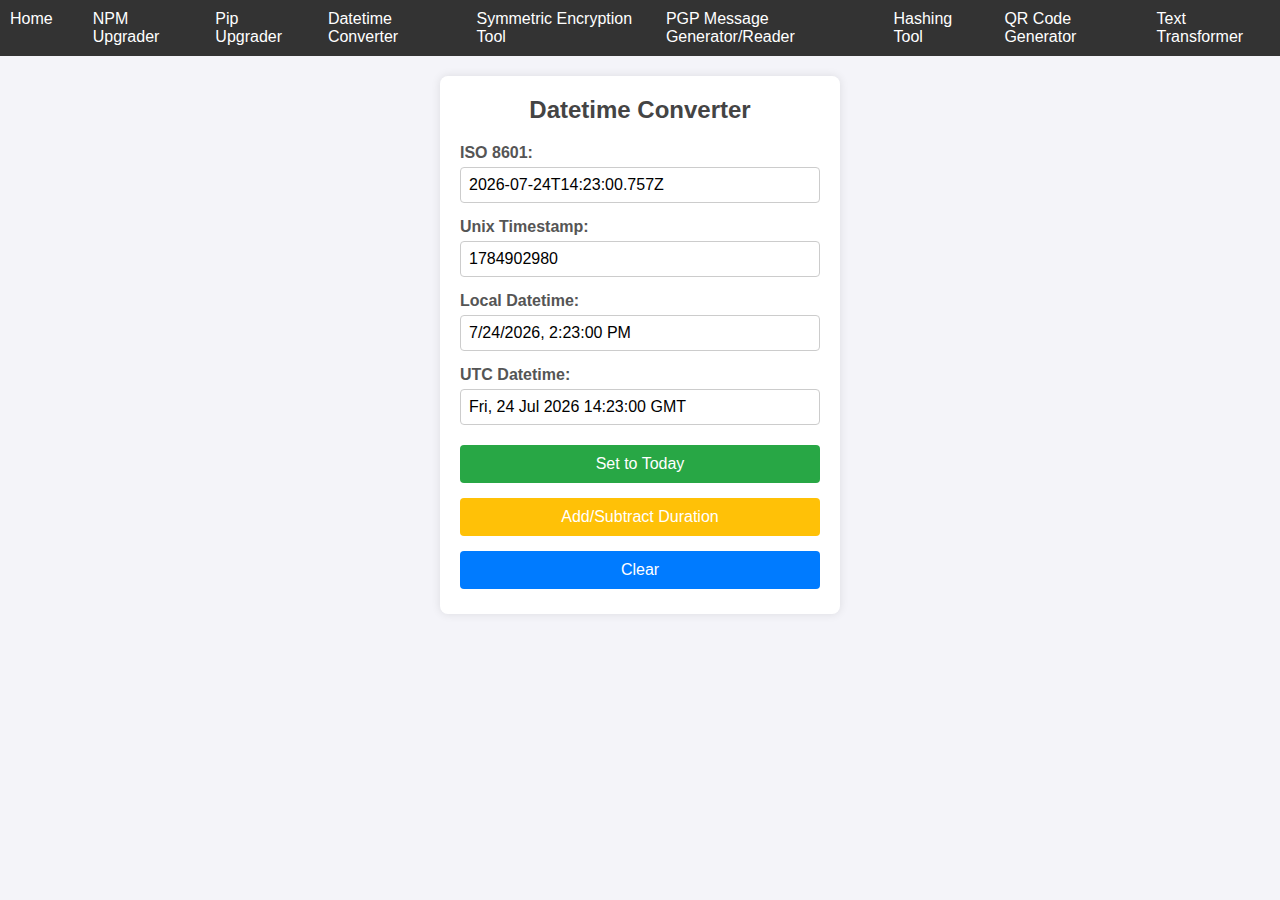
<file: datetime-formats/index.html>
<!DOCTYPE html>
<html lang="en">
<head>
    <meta charset="UTF-8">
    <meta content="width=device-width, initial-scale=1.0" name="viewport">
    <title>Datetime Converter</title>
    <link href="styles.css" rel="stylesheet">
    <link href="../styles.css" rel="stylesheet">
</head>
<body>
<nav class="main-nav">
    <ul>
        <li><a href="../index.html">Home</a></li>
        <li><a href="../npm-checker/index.html">NPM Upgrader</a></li>
        <li><a href="../python-pypi-checker/index.html">Pip Upgrader</a></li>
        <li><a href="../datetime-formats/index.html">Datetime Converter</a></li>
        <li><a href="../symmetric-encryption/index.html">Symmetric Encryption Tool</a></li>
        <li><a href="../pgp-messages/index.html">PGP Message Generator/Reader</a></li>
        <li><a href="../hashing-tool/index.html">Hashing Tool</a></li>
       <li><a href="../qr-tool/index.html">QR Code Generator</a></li>
        <li><a href="../refonter/index.html">Text Transformer</a></li>
    </ul>
</nav>
<div class="container">
    <h1>Datetime Converter</h1>
    <form id="datetime-form">
        <div class="form-group">
            <label for="iso-datetime">ISO 8601:</label>
            <input class="datetime-input" id="iso-datetime" placeholder="YYYY-MM-DDTHH:MM:SSZ" type="text">
        </div>
        <div class="form-group">
            <label for="unix-timestamp">Unix Timestamp:</label>
            <input class="datetime-input" id="unix-timestamp" placeholder="1609459200" type="text">
        </div>
        <div class="form-group">
            <label for="local-datetime">Local Datetime:</label>
            <input class="datetime-input" id="local-datetime" placeholder="MM/DD/YYYY HH:MM:SS" type="text">
        </div>
        <div class="form-group">
            <label for="utc-datetime">UTC Datetime:</label>
            <input class="datetime-input" id="utc-datetime" placeholder="YYYY-MM-DD HH:MM:SS UTC" type="text">
        </div>
        <button id="set-today-button" type="button">Set to Today</button>
        <button id="duration-button" type="button">Add/Subtract Duration</button>
        <button id="clear-button" type="button">Clear</button>
    </form>
</div>
<div class="modal" id="duration-modal">
    <div class="modal-content">
        <span class="close">&times;</span>
        <h2>Add/Subtract Duration</h2>
        <form id="duration-form">
            <div class="form-group">
                <label for="seconds">Seconds:</label>
                <input class="duration-input" id="seconds" placeholder="0" type="number">
            </div>
            <div class="form-group">
                <label for="minutes">Minutes:</label>
                <input class="duration-input" id="minutes" placeholder="0" type="number">
            </div>
            <div class="form-group">
                <label for="hours">Hours:</label>
                <input class="duration-input" id="hours" placeholder="0" type="number">
            </div>
            <div class="form-group">
                <label for="days">Days:</label>
                <input class="duration-input" id="days" placeholder="0" type="number">
            </div>
            <button id="apply-duration-button" type="button">Apply</button>
        </form>
    </div>
</div>
<script src="script.js"></script>
</body>
</html>
</file>
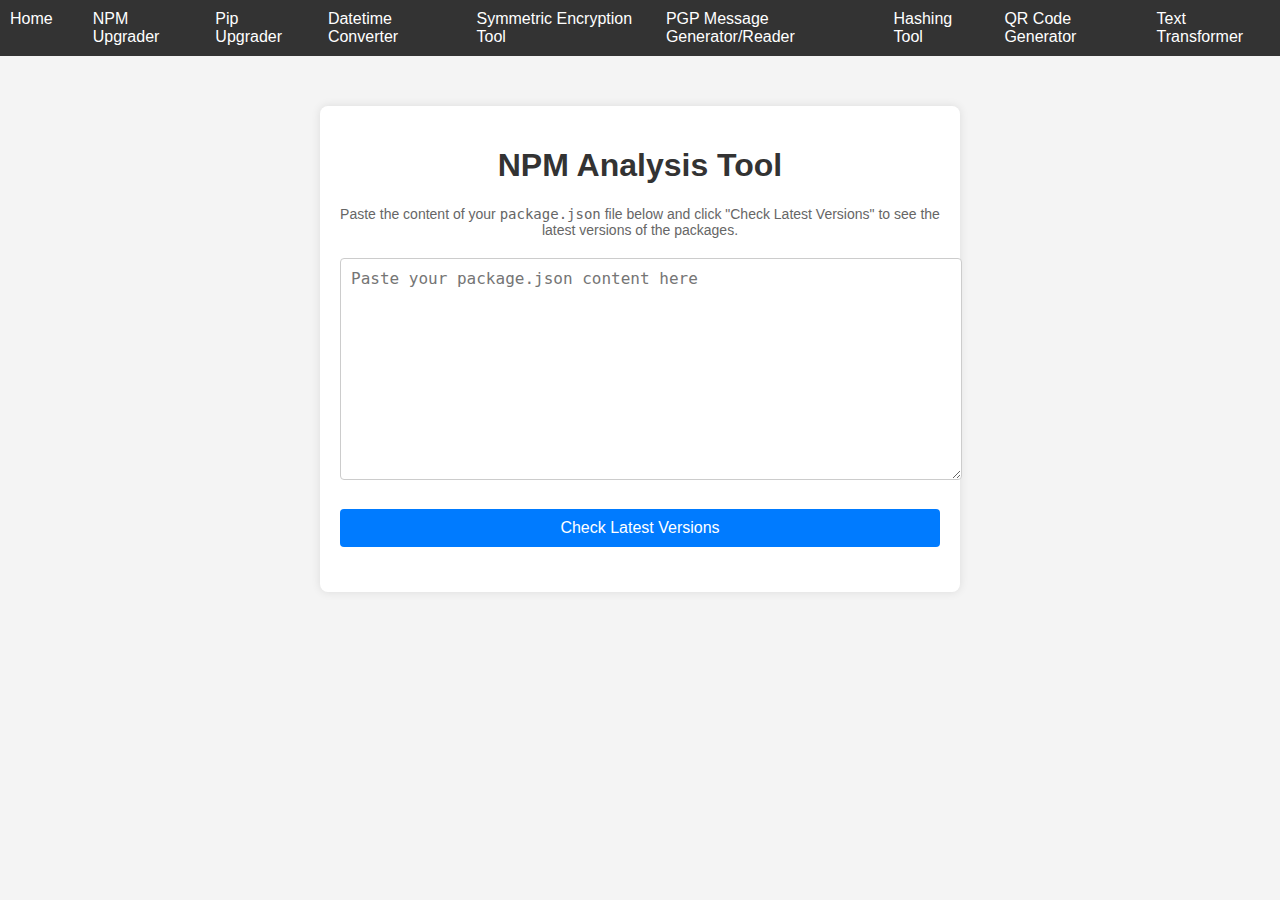
<file: npm-checker/index.html>
<!DOCTYPE html>
<html lang="en">
<head>
    <meta charset="UTF-8">
    <meta content="width=device-width, initial-scale=1.0" name="viewport">
    <title>NPM Upgrader</title>
    <link href="../styles.css" rel="stylesheet">
    <link href="styles.css" rel="stylesheet">
</head>
<body>
<nav class="main-nav">
    <ul>
        <li><a href="../index.html">Home</a></li>
        <li><a href="../npm-checker/index.html">NPM Upgrader</a></li>
        <li><a href="../python-pypi-checker/index.html">Pip Upgrader</a></li>
        <li><a href="../datetime-formats/index.html">Datetime Converter</a></li>
        <li><a href="../symmetric-encryption/index.html">Symmetric Encryption Tool</a></li>
        <li><a href="../pgp-messages/index.html">PGP Message Generator/Reader</a></li>
        <li><a href="../hashing-tool/index.html">Hashing Tool</a></li>
       <li><a href="../qr-tool/index.html">QR Code Generator</a></li>
        <li><a href="../refonter/index.html">Text Transformer</a></li>
    </ul>
</nav>
<div class="container">
    <h1>NPM Analysis Tool</h1>
    <p>Paste the content of your <code>package.json</code> file below and click "Check Latest Versions" to see the
        latest versions of the packages.</p>
    <textarea id="package-json-input" placeholder="Paste your package.json content here" spellcheck="false"></textarea>
    <button id="check-versions">Check Latest Versions</button>
    <button id="generate-package-json" style="display:none;">Generate New package.json</button>
    <div id="results"></div>
    <div class="modal" id="modal">
        <div class="modal-content">
            <span class="close">&times;</span>
            <div id="modal-details"></div>
        </div>
    </div>
    <div class="modal" id="package-json-modal">
        <div class="modal-content">
            <span class="close-package-json">&times;</span>
            <h2>New package.json</h2>
            <textarea id="new-package-json" readonly></textarea>
        </div>
    </div>
</div>
<script src="script.js"></script>
</body>
</html>
</file>
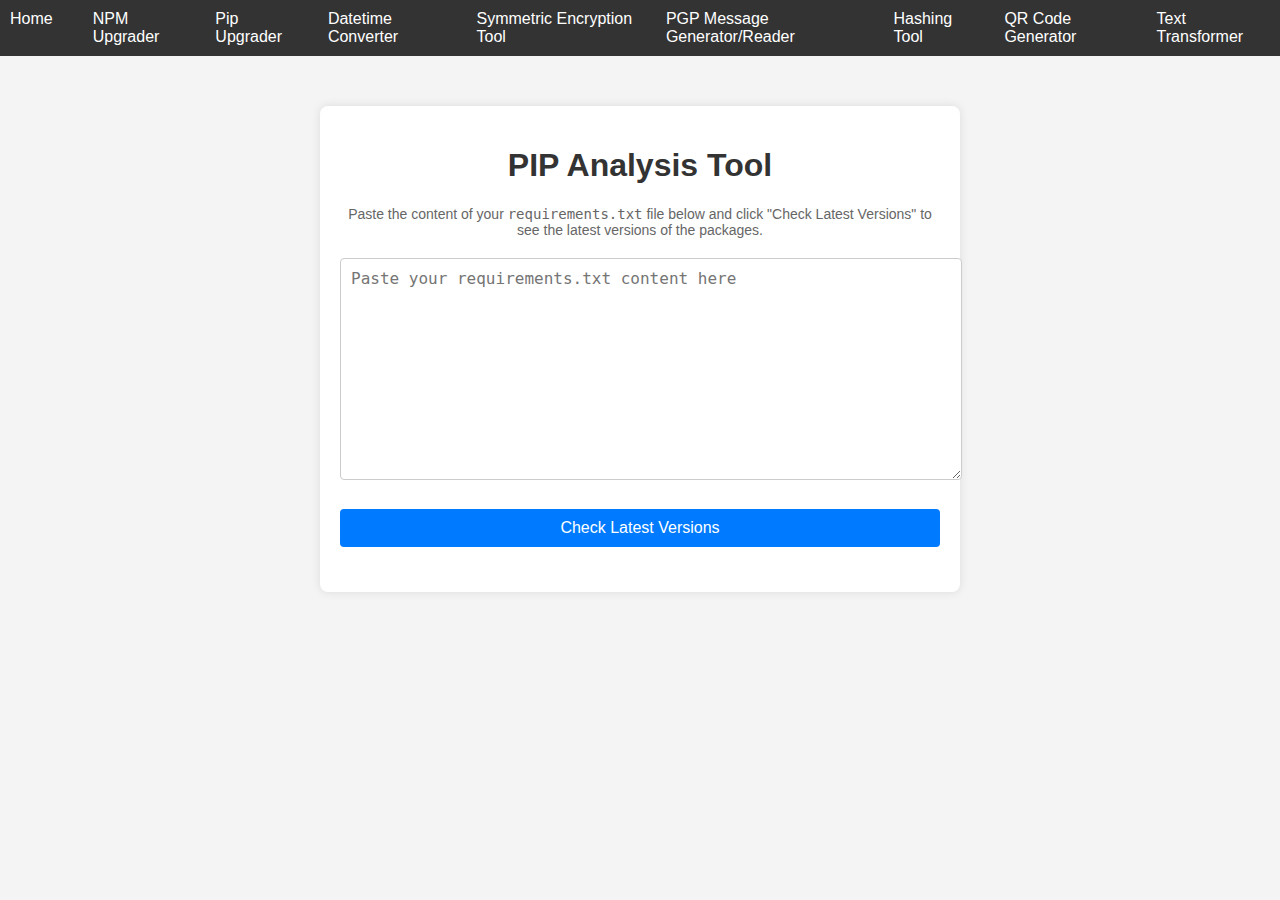
<file: python-pypi-checker/index.html>
<!DOCTYPE html>
<html lang="en">
<head>
    <meta charset="UTF-8">
    <meta content="width=device-width, initial-scale=1.0" name="viewport">
    <title>Pip Upgrader</title>
    <link href="../styles.css" rel="stylesheet">
    <link href="styles.css" rel="stylesheet">
</head>
<body>
<nav class="main-nav">
    <ul>
        <li><a href="../index.html">Home</a></li>
        <li><a href="../npm-checker/index.html">NPM Upgrader</a></li>
        <li><a href="../python-pypi-checker/index.html">Pip Upgrader</a></li>
        <li><a href="../datetime-formats/index.html">Datetime Converter</a></li>
        <li><a href="../symmetric-encryption/index.html">Symmetric Encryption Tool</a></li>
        <li><a href="../pgp-messages/index.html">PGP Message Generator/Reader</a></li>
        <li><a href="../hashing-tool/index.html">Hashing Tool</a></li>
        <li><a href="../qr-tool/index.html">QR Code Generator</a></li>
        <li><a href="../refonter/index.html">Text Transformer</a></li>
    </ul>
</nav>
<div class="container">
    <h1>PIP Analysis Tool</h1>
    <p>Paste the content of your <code>requirements.txt</code> file below and click "Check Latest Versions" to see the
        latest versions of the packages.</p>
    <textarea id="requirements-input" placeholder="Paste your requirements.txt content here"
              spellcheck="false"></textarea>
    <button id="check-versions">Check Latest Versions</button>
    <button id="generate-requirements" style="display:none;">Generate New Requirements</button>
    <div id="results"></div>
    <div class="modal" id="modal">
        <div class="modal-content">
            <span class="close">&times;</span>
            <div id="modal-details"></div>
        </div>
    </div>
    <div class="modal" id="requirements-modal">
        <div class="modal-content">
            <span class="close-requirements">&times;</span>
            <h2>New requirements.txt</h2>
            <textarea id="new-requirements" readonly></textarea>
        </div>
    </div>
</div>
<script src="script.js"></script>
</body>
</html>
</file>
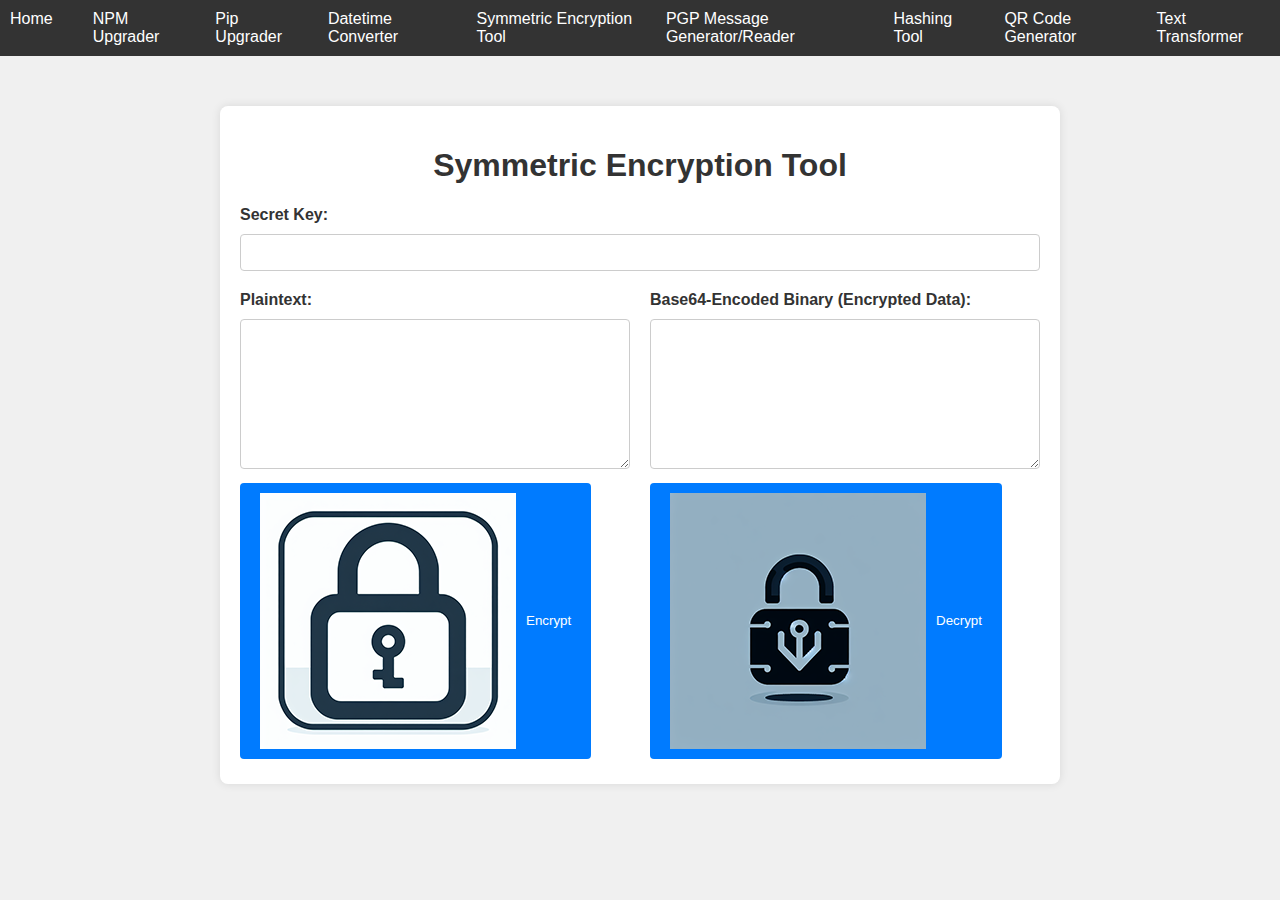
<file: symmetric-encryption/index.html>
<!DOCTYPE html>
<html lang="en">
<head>
    <meta charset="UTF-8">
    <meta content="width=device-width, initial-scale=1.0" name="viewport">
    <title>Symmetric Encryption Tool</title>
    <link href="../styles.css" rel="stylesheet">
    <link href="styles.css" rel="stylesheet">
</head>
<body>
<nav class="main-nav">
    <ul>
        <li><a href="../index.html">Home</a></li>
        <li><a href="../npm-checker/index.html">NPM Upgrader</a></li>
        <li><a href="../python-pypi-checker/index.html">Pip Upgrader</a></li>
        <li><a href="../datetime-formats/index.html">Datetime Converter</a></li>
        <li><a href="../symmetric-encryption/index.html">Symmetric Encryption Tool</a></li>
        <li><a href="../pgp-messages/index.html">PGP Message Generator/Reader</a></li>
        <li><a href="../hashing-tool/index.html">Hashing Tool</a></li>
        <li><a href="../qr-tool/index.html">QR Code Generator</a></li>
        <li><a href="../refonter/index.html">Text Transformer</a></li>
    </ul>
</nav>
<div class="container">
    <h1>Symmetric Encryption Tool</h1>
    <div class="input-group">
        <label for="secret-key">Secret Key:</label>
        <input class="input-field" id="secret-key" type="password">
    </div>
    <div class="text-area-group">
        <div class="text-area-container">
            <label for="plaintext">Plaintext:</label>
            <textarea class="text-area" id="plaintext"></textarea>
            <button class="action-btn" id="encrypt-btn">
                <img alt="Encrypt" src="encrypt_icon.png">
                Encrypt
            </button>
        </div>
        <div class="text-area-container">
            <label for="encrypted">Base64-Encoded Binary (Encrypted Data):</label>
            <textarea class="text-area" id="encrypted"></textarea>
            <button class="action-btn" id="decrypt-btn">
                <img alt="Decrypt" src="decrypt_icon.png">
                Decrypt
            </button>
        </div>
    </div>
</div>
<script src="script.js"></script>
</body>
</html>
</file>
<file: styles.css>
body {
    font-family: Arial, sans-serif;
    background-color: #f4f4f9;
    color: #333;
    margin: 0;
    padding: 0;
}

.container {
    width: 80%;
    margin: 0 auto;
    padding: 20px;
    background-color: #fff;
    box-shadow: 0 0 10px rgba(0, 0, 0, 0.1);
    border-radius: 8px;
    margin-top: 20px;
}

h1 {
    color: #444;
}

.main-nav {
    background-color: #333;
    color: #fff;
    padding: 10px;
    display: flex;
    justify-content: center;
    align-items: center;
    margin-bottom: 20px;
}

.main-nav ul {
    list-style: none;
    display: flex;
    gap: 20px;
    padding: 0;
    margin: 0;
}

.main-nav ul li {
    margin: 0;
}

.main-nav ul li a {
    color: #fff;
    text-decoration: none;
    font-size: 16px;
}

.main-nav ul li a:hover {
    text-decoration: underline;
}

nav {
    background-color: #333;
    color: #fff;
    padding: 10px;
    display: flex;
    align-items: center;
}

nav a {
    color: #fff;
    text-decoration: none;
    margin-right: 20px;
}

.nav-icon {
    width: 24px;
    height: 24px;
    max-width: 100%;
    height: auto;
    margin-left: 10px;
}

.tool-list {
    list-style-type: none;
    padding: 0;
}

.tool-list li {
    margin: 10px 0;
}

.tool-list a {
    text-decoration: none;
    color: #007bff;
    font-size: 18px;
    display: flex;
    align-items: center;
}

.tool-list a:hover {
    text-decoration: underline;
}

.tool-icon {
    width: 32px;
    height: 32px;
    max-width: 100%;
    height: auto;
    margin-right: 10px;
}

.tool-icon {
    width: 32px;
    height: 32px;
    max-width: 100%;
    height: auto;
    margin-right: 10px;
}

.form-group {
    margin-bottom: 15px;
}

.form-group label {
    display: block;
    margin-bottom: 5px;
}

.form-group input,
.form-group textarea {
    width: 100%;
    padding: 8px;
    box-sizing: border-box;
    border: 1px solid #ccc;
    border-radius: 4px;
}

button {
    background-color: #007bff;
    color: #fff;
    border: none;
    padding: 10px 20px;
    cursor: pointer;
    border-radius: 4px;
    margin: 5px 0;
}

button:hover {
    background-color: #0056b3;
}

.modal {
    display: none;
    position: fixed;
    z-index: 1;
    left: 0;
    top: 0;
    width: 100%;
    height: 100%;
    overflow: auto;
    background-color: rgb(0, 0, 0);
    background-color: rgba(0, 0, 0, 0.4);
    padding-top: 60px;
}

.modal-content {
    background-color: #fefefe;
    margin: 5% auto;
    padding: 20px;
    border: 1px solid #888;
    width: 80%;
    border-radius: 8px;
}

.close,
.close-requirements {
    color: #aaa;
    float: right;
    font-size: 28px;
    font-weight: bold;
}

.close:hover,
.close:focus,
.close-requirements:hover,
.close-requirements:focus {
    color: black;
    text-decoration: none;
    cursor: pointer;
}
</file>
<file: npm-checker/styles.css>
/* General body styling */
body {
    font-family: Arial, sans-serif;
    background-color: #f4f4f4;
    margin: 0;
    padding: 0;
}

/* Container styling */
.container {
    max-width: 600px;
    margin: 50px auto;
    padding: 20px;
    background: white;
    box-shadow: 0 0 10px rgba(0, 0, 0, 0.1);
    border-radius: 8px;
}

/* Header styling */
h1 {
    text-align: center;
    color: #333;
}

/* Instruction paragraph styling */
.container p {
    text-align: center;
    color: #666;
    font-size: 14px;
    margin-bottom: 20px;
}

/* Textarea styling */
textarea {
    width: 100%;
    height: 200px;
    padding: 10px;
    margin-bottom: 20px;
    border: 1px solid #ccc;
    border-radius: 4px;
    font-size: 16px;
}

/* Button styling */
button {
    width: 100%;
    padding: 10px;
    background-color: #007bff;
    color: white;
    border: none;
    border-radius: 4px;
    font-size: 16px;
    cursor: pointer;
}

.package-row:hover {
    background-color: #f1f1f1;
}

/* Modal styling */
.modal {
    display: none;
    position: fixed;
    z-index: 1;
    left: 0;
    top: 0;
    width: 100%;
    height: 100%;
    overflow: auto;
    background-color: rgb(0, 0, 0);
    background-color: rgba(0, 0, 0, 0.4);
    padding-top: 60px;
}

.modal-content {
    background-color: #fefefe;
    margin: 5% auto;
    padding: 20px;
    border: 1px solid #888;
    width: 80%;
    max-width: 600px;
    border-radius: 8px;
}

.close {
    color: #aaa;
    float: right;
    font-size: 28px;
    font-weight: bold;
}

.close:hover,
.close:focus {
    color: black;
    text-decoration: none;
    cursor: pointer;
}

/* Loading text styling */
.loading {
    text-align: center;
    color: #007bff;
    font-size: 16px;
    margin: 20px 0;
}

button:hover {
    background-color: #0056b3;
}

/* Results section styling */
#results {
    margin-top: 20px;
    font-size: 16px;
    color: #333;
}

#results p {
    margin: 5px 0;
}

/* Table styling */
.results-table {
    width: 100%;
    border-collapse: collapse;
    margin-top: 20px;
}

.results-table th, .results-table td {
    border: 1px solid #ddd;
    padding: 8px;
    text-align: left;
}

.results-table th {
    background-color: #f2f2f2;
    color: #333;
}

.results-table tr:nth-child(even) {
    background-color: #f9f9f9;
}

.results-table tr:hover {
    background-color: #ddd;
}

/* Add specific styling for the new column */
.results-table th:nth-child(2), .results-table td:nth-child(2) {
    text-align: center;
}

/* Dropdown styling */
.version-dropdown {
    width: 100%;
    padding: 10px;
    margin-top: 10px;
    border: 1px solid #ccc;
    border-radius: 4px;
    font-size: 16px;
}

/* New requirements modal styling */
#requirements-modal {
    display: none;
    position: fixed;
    z-index: 1;
    left: 0;
    top: 0;
    width: 100%;
    height: 100%;
    overflow: auto;
    background-color: rgb(0, 0, 0);
    background-color: rgba(0, 0, 0, 0.4);
    padding-top: 60px;
}

.modal-content {
    background-color: #fefefe;
    margin: 5% auto;
    padding: 20px;
    border: 1px solid #888;
    width: 80%;
    max-width: 600px;
    border-radius: 8px;
}

.close-requirements {
    color: #aaa;
    float: right;
    font-size: 28px;
    font-weight: bold;
}

.close-requirements:hover,
.close-requirements:focus {
    color: black;
    text-decoration: none;
    cursor: pointer;
}

#new-requirements {
    width: 100%;
    height: 200px;
    padding: 10px;
    border: 1px solid #ccc;
    border-radius: 4px;
    font-size: 16px;
    margin-top: 20px;
}

.nav-icon {
    width: 24px;
    height: 24px;
    max-width: 100%;
    height: auto;
    margin-left: 10px;
}
</file>
<file: python-pypi-checker/styles.css>
/* General body styling */
body {
    font-family: Arial, sans-serif;
    background-color: #f4f4f4;
    margin: 0;
    padding: 0;
}

/* Container styling */
.container {
    max-width: 600px;
    margin: 50px auto;
    padding: 20px;
    background: white;
    box-shadow: 0 0 10px rgba(0, 0, 0, 0.1);
    border-radius: 8px;
}

/* Header styling */
h1 {
    text-align: center;
    color: #333;
}

/* Instruction paragraph styling */
.container p {
    text-align: center;
    color: #666;
    font-size: 14px;
    margin-bottom: 20px;
}

/* Textarea styling */
textarea {
    width: 100%;
    height: 200px;
    padding: 10px;
    margin-bottom: 20px;
    border: 1px solid #ccc;
    border-radius: 4px;
    font-size: 16px;
}

/* Button styling */
button {
    width: 100%;
    padding: 10px;
    background-color: #007bff;
    color: white;
    border: none;
    border-radius: 4px;
    font-size: 16px;
    cursor: pointer;
}

.package-row:hover {
    background-color: #f1f1f1;
}

/* Modal styling */
.modal {
    display: none;
    position: fixed;
    z-index: 1;
    left: 0;
    top: 0;
    width: 100%;
    height: 100%;
    overflow: auto;
    background-color: rgb(0,0,0);
    background-color: rgba(0,0,0,0.4);
    padding-top: 60px;
}

.modal-content {
    background-color: #fefefe;
    margin: 5% auto;
    padding: 20px;
    border: 1px solid #888;
    width: 80%;
    max-width: 600px;
    border-radius: 8px;
}

.close {
    color: #aaa;
    float: right;
    font-size: 28px;
    font-weight: bold;
}

.close:hover,
.close:focus {
    color: black;
    text-decoration: none;
    cursor: pointer;
}

/* Loading text styling */
.loading {
    text-align: center;
    color: #007bff;
    font-size: 16px;
    margin: 20px 0;
}

button:hover {
    background-color: #0056b3;
}

/* Results section styling */
#results {
    margin-top: 20px;
    font-size: 16px;
    color: #333;
}

#results p {
    margin: 5px 0;
}

/* Table styling */
.results-table {
    width: 100%;
    border-collapse: collapse;
    margin-top: 20px;
}

.results-table th, .results-table td {
    border: 1px solid #ddd;
    padding: 8px;
    text-align: left;
}

.results-table th {
    background-color: #f2f2f2;
    color: #333;
}

.results-table tr:nth-child(even) {
    background-color: #f9f9f9;
}

.results-table tr:hover {
    background-color: #ddd;
}

/* Add specific styling for the new column */
.results-table th:nth-child(2), .results-table td:nth-child(2) {
    text-align: center;
 }

/* Dropdown styling */
.version-dropdown {
    width: 100%;
    padding: 10px;
    margin-top: 10px;
    border: 1px solid #ccc;
    border-radius: 4px;
    font-size: 16px;
}

/* New requirements modal styling */
#requirements-modal {
    display: none;
    position: fixed;
    z-index: 1;
    left: 0;
    top: 0;
    width: 100%;
    height: 100%;
    overflow: auto;
    background-color: rgb(0,0,0);
    background-color: rgba(0,0,0,0.4);
    padding-top: 60px;
}

.modal-content {
    background-color: #fefefe;
    margin: 5% auto;
    padding: 20px;
    border: 1px solid #888;
    width: 80%;
    max-width: 600px;
    border-radius: 8px;
}

.close-requirements {
    color: #aaa;
    float: right;
    font-size: 28px;
    font-weight: bold;
}

.close-requirements:hover,
.close-requirements:focus {
    color: black;
    text-decoration: none;
    cursor: pointer;
}

#new-requirements {
    width: 100%;
    height: 200px;
    padding: 10px;
    border: 1px solid #ccc;
    border-radius: 4px;
    font-size: 16px;
    margin-top: 20px;
}

.nav-icon {
    width: 24px;
    height: 24px;
    max-width: 100%;
    height: auto;
    margin-left: 10px;
}
</file>
<file: symmetric-encryption/styles.css>
/* General Styles */
body {
    font-family: Arial, sans-serif;
    background-color: #f0f0f0;
    margin: 0;
    padding: 0;
}

/* Container */
.container {
    width: 80%;
    max-width: 800px;
    margin: 0 auto;
    padding: 20px;
    background-color: #fff;
    box-shadow: 0 0 10px rgba(0, 0, 0, 0.1);
    border-radius: 8px;
    margin-top: 50px;
}

/* Header */
h1 {
    text-align: center;
    color: #333;
}

/* Input Group */
.input-group {
    margin-bottom: 20px;
}

.input-group label {
    display: block;
    margin-bottom: 5px;
    font-weight: bold;
    color: #333;
}

.input-field {
    width: 100%;
    padding: 10px;
    margin-top: 5px;
    border: 1px solid #ccc;
    border-radius: 4px;
    box-sizing: border-box;
}

/* Text Area Group */
.text-area-group {
    display: flex;
    flex-wrap: wrap;
    gap: 20px;
}

.text-area-container {
    flex: 1;
    min-width: 300px;
}

.text-area-container label {
    display: block;
    margin-bottom: 5px;
    font-weight: bold;
    color: #333;
}

.text-area {
    width: 100%;
    height: 150px;
    padding: 10px;
    margin-top: 5px;
    border: 1px solid #ccc;
    border-radius: 4px;
    resize: vertical;
    box-sizing: border-box;
}

/* Action Buttons */
.action-btn {
    display: flex;
    align-items: center;
    justify-content: center;
    padding: 10px 20px;
    margin-top: 10px;
    background-color: #007bff;
    color: #fff;
    border: none;
    border-radius: 4px;
    cursor: pointer;
    transition: background-color 0.3s;
}

.action-btn img {
    margin-right: 10px;
}

.action-btn:hover {
    background-color: #0056b3;
}

/* Responsive Design */
@media (max-width: 600px) {
    .container {
        width: 95%;
        margin-top: 20px;
        padding: 15px;
    }

    .text-area-group {
        flex-direction: column;
    }

    .text-area-container {
        width: 100%;
    }
}

.nav-icon {
    width: 24px;
    height: 24px;
    max-width: 100%;
    height: auto;
    margin-left: 10px;
}
</file>
<file: datetime-formats/styles.css>
/* Basic reset for margin and padding */
* {
    margin: 0;
    padding: 0;
    box-sizing: border-box;
}

/* Body styling */
body {
    font-family: Arial, sans-serif;
    background-color: #f4f4f4;
    justify-content: center;
    align-items: center;
    height: 100vh;
    margin: 0;
}

/* Container styling */
.container {
    background-color: #fff;
    padding: 20px;
    border-radius: 8px;
    box-shadow: 0 0 10px rgba(0, 0, 0, 0.1);
    width: 100%;
    max-width: 400px;
    margin: 20px;
}

/* Header styling */
h1 {
    text-align: center;
    margin-bottom: 20px;
    font-size: 1.5em;
    color: #333;
}

/* Form group styling */
.form-group {
    margin-bottom: 15px;
}

/* Label styling */
label {
    display: block;
    margin-bottom: 5px;
    font-weight: bold;
    color: #555;
}

/* Input styling */
.datetime-input {
    width: 100%;
    padding: 10px;
    border: 1px solid #ccc;
    border-radius: 4px;
    font-size: 1em;
}

/* Button styling */
#clear-button {
    width: 100%;
    padding: 10px;
    background-color: #007BFF;
    color: white;
    border: none;
    border-radius: 4px;
    cursor: pointer;
    font-size: 1em;
}

/* Set to Today button styling */
#set-today-button {
    width: 100%;
    padding: 10px;
    background-color: #28a745;
    color: white;
    border: none;
    border-radius: 4px;
    cursor: pointer;
    font-size: 1em;
    margin-bottom: 10px;
}

/* Button hover effect */
#clear-button:hover {
    background-color: #0056b3;
}

#set-today-button:hover {
    background-color: #218838;
}

/* Duration button styling */
#duration-button {
    width: 100%;
    padding: 10px;
    background-color: #ffc107;
    color: white;
    border: none;
    border-radius: 4px;
    cursor: pointer;
    font-size: 1em;
    margin-bottom: 10px;
}

/* Duration button hover effect */
#duration-button:hover {
    background-color: #e0a800;
}

/* Modal styling */
.modal {
    display: none;
    position: fixed;
    z-index: 1;
    left: 0;
    top: 0;
    width: 100%;
    height: 100%;
    overflow: auto;
    background-color: rgb(0, 0, 0);
    background-color: rgba(0, 0, 0, 0.4);
    padding-top: 60px;
}

.modal-content {
    background-color: #fefefe;
    margin: 5% auto;
    padding: 20px;
    border: 1px solid #888;
    width: 80%;
    max-width: 400px;
    border-radius: 8px;
}

.close {
    color: #aaa;
    float: right;
    font-size: 28px;
    font-weight: bold;
}

.close:hover,
.close:focus {
    color: black;
    text-decoration: none;
    cursor: pointer;
}

/* Responsive design */
@media (max-width: 600px) {
    .container {
        padding: 15px;
        width: 90%;
    }

    h1 {
        font-size: 1.2em;
    }

    .datetime-input {
        padding: 8px;
        font-size: 0.9em;
    }
}

.nav-icon {
    width: 24px;
    height: 24px;
    max-width: 100%;
    height: auto;
    margin-left: 10px;
}
</file>
